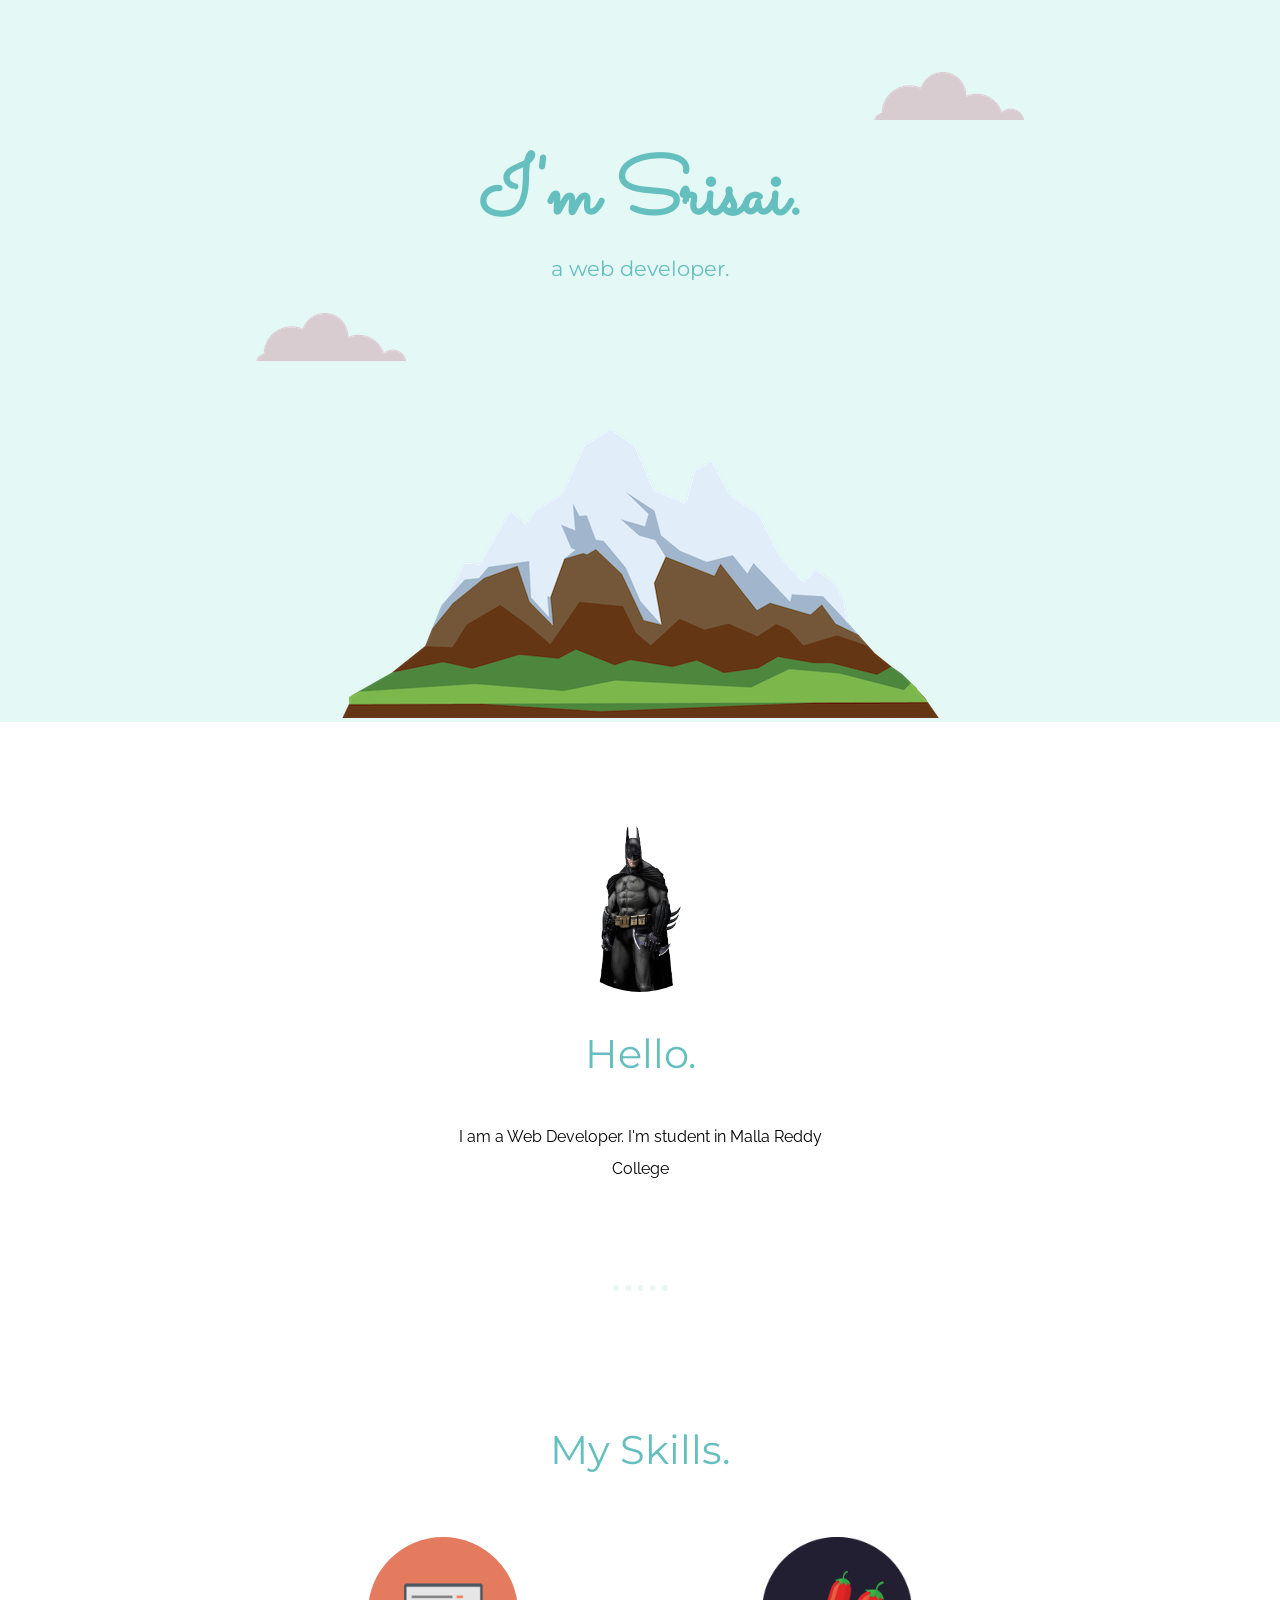
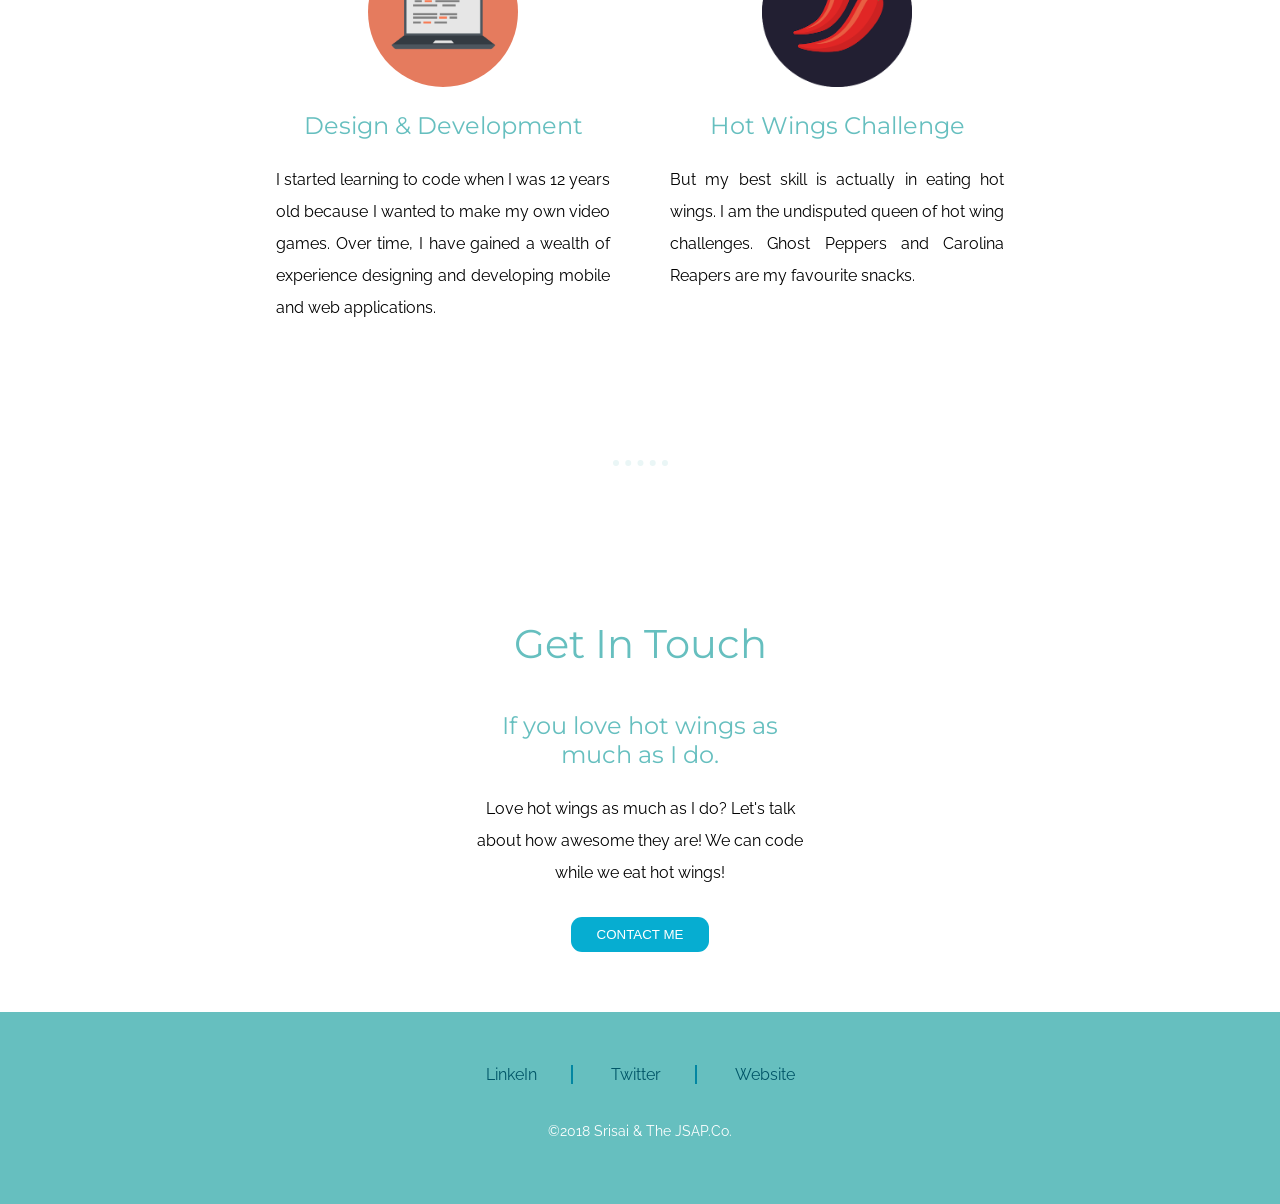
<file: index.html>
<!DOCTYPE html>
<html>
    <head>
        <title>Srisai</title>
        <meta charset="utf-8">
        <meta name="viewport" content="width=device-width, initial-scale=1.0">
        <link rel='icon' href='favicon.ico'>
        <link type='text/css' rel='stylesheet' href="style.css">
        <link href="https://fonts.googleapis.com/css?family=Raleway|Montserrat|Sacramento" rel="stylesheet">
    </head>
    <body>
        <div class='mainview'>
            <img class='cloud1' src='img/cloud.png' alt='clouds'>
            <h1 class="title1">I'm Srisai.</h1>
            <h3 class="sub">a web developer.</h3>
            <img class='cloud2' src='img/cloud.png' alt='clouds'>
            <img class='mountain' src='img/mountain.png' alt='mountain'>
        </div>
        <div class='about-me'>
            <div class="me">
            <img class="my-img-hover" src='img/batman-crop.png' alt='Profile-img' width="170px" height="170px">
            <img class="my-img" src='img/batman-crop.png' alt='Profile-img' width="170px" height="170px">
            </div>
            <h2>Hello.</h2>
            <p class="about-me-p">
                I am a Web Developer. I'm student in Malla Reddy College
            </p>
        </div>
            
        <hr>
        <div class='my-skills'>
            <h2 class="skills-t">My Skills.</h2>
            <div class="skills-box">
            <div class='dd'>
                <img class="computer" src='img/computer.png' alt='Design & Development' width="150px" height="150px">
                <h3 class="dd-t">Design & Development</h3>
                <p>I started learning to code when I was 12 years old because I wanted to make my own video games. Over time, I have gained a wealth of experience designing and developing mobile and web applications.</p>
            </div>
                <hr>
            <div class='hot'>
                <img class='chillies' src='img/chillies.png' alt='Hot Wings Challenge' width="150px" height="150px">
                <h3 class="hot-t">Hot Wings Challenge</h3>
                <p>
                    But my best skill is actually in eating hot wings. I am the undisputed queen of hot wing challenges. Ghost Peppers and Carolina Reapers are my favourite snacks.
                </p>
            </div>
            </div>
        </div>
        <hr>
        
        <div class='contact-me'>
            <h2>Get In Touch</h2>
            <h3>If you love hot wings as much as I do.</h3>
            <p>Love hot wings as much as I do? Let's talk about how awesome they are! We can code while we eat hot wings!</p>
            <button >CONTACT ME</button>
        </div>
        <div class='footer'>
            <span><a href="#">LinkeIn</a></span>
            <span><a href="#">Twitter</a></span>
            <span style="border:0px;"><a href="#" >Website</a></span>
            <p>&COPY;2018 Srisai &AMP; The JSAP.Co.</p>
        </div>
    </body>
</html>
</file>
<file: style.css>
/* 
    Created on : 14 Dec, 2019, 11:45:23 AM
    Author     : srisai


*
{
       border:2px solid red; 
}
*/
body
{
    margin: 0;
    box-sizing: border-box;
    text-align: center;
    font-family: 'Raleway', sans-serif;
    
}

p
{
    line-height: 2;
    font-size: 1rem;
}

.mainview
{
    margin: 0;
    background-color: #e4f9f5;
    font-family: 'Montserrat', sans-serif;
    position: relative;
    
}

.title1
{
    font-family: 'Sacramento', cursive;
    font-size:5rem;
    margin: 0;
    padding-top: 140px;
    color: #66BFBF;
}

.sub
{
    font-weight: normal;
    margin: 0;
    color: #66BFBF;
    font-size: 1.3rem;
}

.mountain
{
    margin: 0;
    margin-top: 80px;
    max-width: 100%;
}

.cloud1
{
    position: absolute;
    top:10%;
    right: 20%;
}

.cloud2
{
    position: absolute;
    bottom:50%;
    left:20%;
}

/* ------------------mainview port-------------------*/

hr
{
    border: none;
    border-top:6px dotted #EAF6F6;
    width: 55px; 
    margin: 100px auto 100px;
}

.about-me
{
    margin: 100px 20px 20px 20px;
    
}

.about-me-p
{
    width: 30%;
    margin: auto;
}

.me
{
    position: relative;
    display: inline-block;
    border-radius: 100%;
    
}

.my-img
{
    border-radius: 100%;
    
}

.my-img-hover
{
    left: 0;
    top:0;
    position: absolute;
    z-index: 1;
    opacity: 0.2;
    border-radius: 100%;
}

.me:hover .my-img-hover
{
    border-radius: 70px;
    border:10px solid #EAF6F6;
    width:350px;
    height: auto;
    left: 105%;
    top:-34%;
    box-shadow: 0px 0px 10px 0px black;
    opacity: 1;
    transition: 1.2s;
}

.my-skills
{
    width: 60%;
    margin: auto;
    display: flex;
    flex-direction: column;
    
}

.skills-box hr
{
    border: none;
    border-top:2px solid #EAF6F6;
    margin: 50px auto 50px;
    display: none;
}

h2
{
    color: #66BFBF;
    font-family: 'Montserrat', sans-serif;
    font-size: 2.5rem;
    font-weight: normal;
    padding-bottom: 10px; 
}

h3
{
    color: #66BFBF;
    font-family: 'Montserrat', sans-serif;
    font-size: 1.5rem;
    font-weight: normal;
}

.skills-box
{
    display: flex;
    
}

.dd
{
    flex:1;
    margin-right: 10px;
    padding: 20px;
}

.dd:hover
{
    box-shadow: 0px 0px 10px 0px black;
    border-radius: 7px;
    transition: 0.75s ease;
}

.dd p
{
    text-align: left;
    text-align: justify;
}

.computer
{
    margin: auto;
    display: block;
    border-radius: 100%;
}

.hot
{
    flex:1;
    margin-left: 10px;
    padding: 20px;
    
}

.hot:hover
{
    box-shadow: 0px 0px 7px 0px black;
    border-radius: 7px;
    transition: 0.75s ease;
}

.hot p
{
    text-align: left;
    text-align: justify;
}

.chillies
{
    margin: auto;
    display: block;
}

.contact-me
{
    width: 27%;
    margin: auto;
    margin-bottom: 40px;
    padding: 20px;
}

button
{
    margin-top: 12px;
    padding: 10px 26px;
    background-color: #06add1;
    border-radius: 11px;
    border: 0px;
    color:white;
    outline: 0px;
    cursor: pointer;
}

button:hover
{
    background-color: #42cbe1 ;
    transition:0.6s;
}

.footer
{
    background-color: #66BFBF;
    padding:45px 10px;
}

.footer a
{
    color: #015668 ;
    text-decoration: none;
}

.footer span
{
    display: inline-block;
    padding: 0px 34px 0px 34px;
    margin: 8px 0px ;
    border-right: 2px solid #0286a2;
}

.footer a:hover
{
    color:white;
    transition: 0.6s;
}

.footer p
{
    color:white;
    font-size: 14px;
    margin-top: 25px;
}

@media screen and (max-width:930px)
{
    .about-me-p
    {
        width:50%;
    }
    
    .contact-me
    {
        width:60%;
    }
    
    .contact-me p
    {
        padding: 20px;
    }

    .skills-box
    {
        flex-direction: column;
    }
    
    .skills-box hr
    {
        display: inline-block;
    }
    
    .me:hover .my-img-hover
    {
        border-radius: 60px;
        border:7px solid #EAF6F6;
        width:300px;
        height: auto;
        top:-40%;
        left:-40%;
        box-shadow: 0px 0px 10px 0px black;
        opacity: 1;
        transition: 1.2s;
    }
    
    /*--------  mainview  ------------*/
    
    .title1
    {
        font-family: 'Sacramento', cursive;
        font-size:4rem;
        margin: 0;
        color: #66BFBF;
    }

    .sub
    {
        font-weight: normal;
        margin: 0;
        color: #66BFBF;
        font-size: 1.2rem;
    }

    .mountain
    {
        margin: 0;
        margin-top: 80px;
        max-width: 70%;
    }

    .cloud1
    {
        position: absolute;
        top:10%;
        right: 20%;
        max-width: 20%;
    }
    
    .cloud2
    {
        position: absolute;
        bottom:45%;
        left:20%;
        max-width: 20%;
    }
    
    .footer span
    {
        padding: 0px 20px 0px 20px;
    }
    
    .dd,.hot
    {
        margin: 0;
    }

    
}

@media screen and (max-width:600px)
{
    .cloud2
    {
        position: absolute;
        bottom:40%;
        left:20%;
        max-width: 20%;
    }
    
    .title1
    {
        font-family: 'Sacramento', cursive;
        font-size:4rem;
        margin: 0;
        padding-top: 120px;
        color: #66BFBF;
    }
    
    .about-me-p
    {
        width:75%;
        
    }
    
    .contact-me
    {
        width:75%;
    }
    
    .my-skills
    {
        width: 75%;
    }
}
</file>
